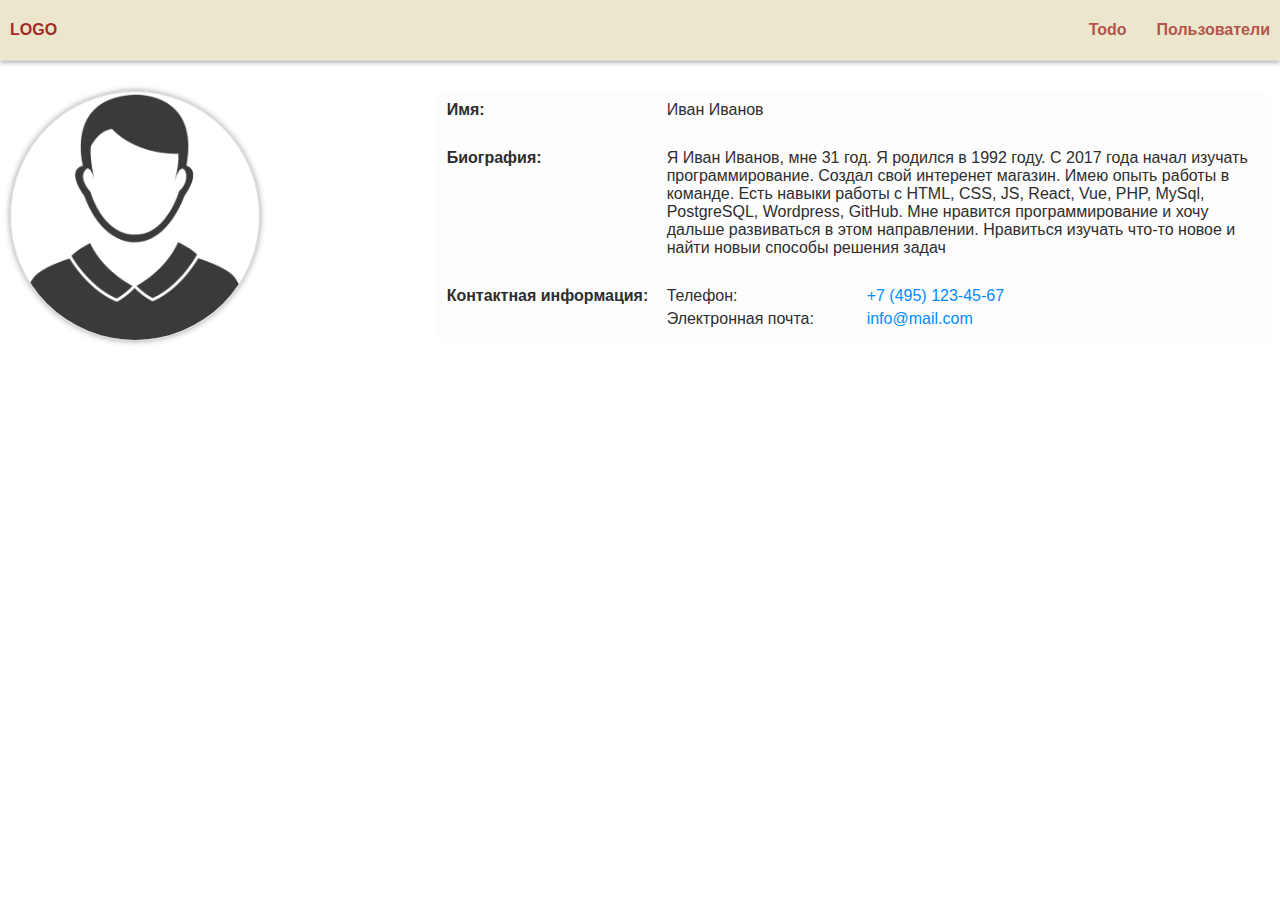
<file: index.html>
<!DOCTYPE html>
<html lang="en">
  <head>
    <meta charset="UTF-8" />
    <meta name="viewport" content="width=device-width, initial-scale=1.0" />
    <link rel="stylesheet" href="./css/style.css" />
    <title>Profile page</title>
  </head>
  <body>
    <header>
      <div class="header__content container">
        <a href="./index.html" class="logo">LOGO</a>
        <nav>
          <a href="./todo.html">Todo</a>
          <a href="./users.html">Пользователи</a>
        </nav>
      </div>
    </header>

    <main class="container">
      <div class="profile__content">
        <div class="profile-pic">
          <img src="images/profile.png" />
        </div>
        <div class="profile-info">
          <div class="data">
            <h4>Имя:</h4>
            <p>Иван Иванов</p>
          </div>
          <div class="data">
            <h4>Биография:</h4>
            <p>
              Я Иван Иванов, мне 31 год. Я родился в 1992 году. С 2017 года
              начал изучать программирование. Создал свой интеренет магазин.
              Имею опыть работы в команде. Есть навыки работы с HTML, CSS, JS,
              React, Vue, PHP, MySql, PostgreSQL, Wordpress, GitHub. Мне
              нравится программирование и хочу дальше развиваться в этом
              направлении. Нравиться изучать что-то новое и найти новыи способы
              решения задач
            </p>
          </div>
          <div class="data">
            <h4>Контактная информация:</h4>
            <ul>
              <li>
                <span>Телефон:</span>
                <a href="tel:74951234567">+7 (495) 123-45-67</a>
              </li>
              <li>
                <span>Электронная почта:</span>
                <a href="mailto:info@mail.com">info@mail.com</a>
              </li>
            </ul>
          </div>
        </div>
      </div>
    </main>
  </body>
</html>
</file>
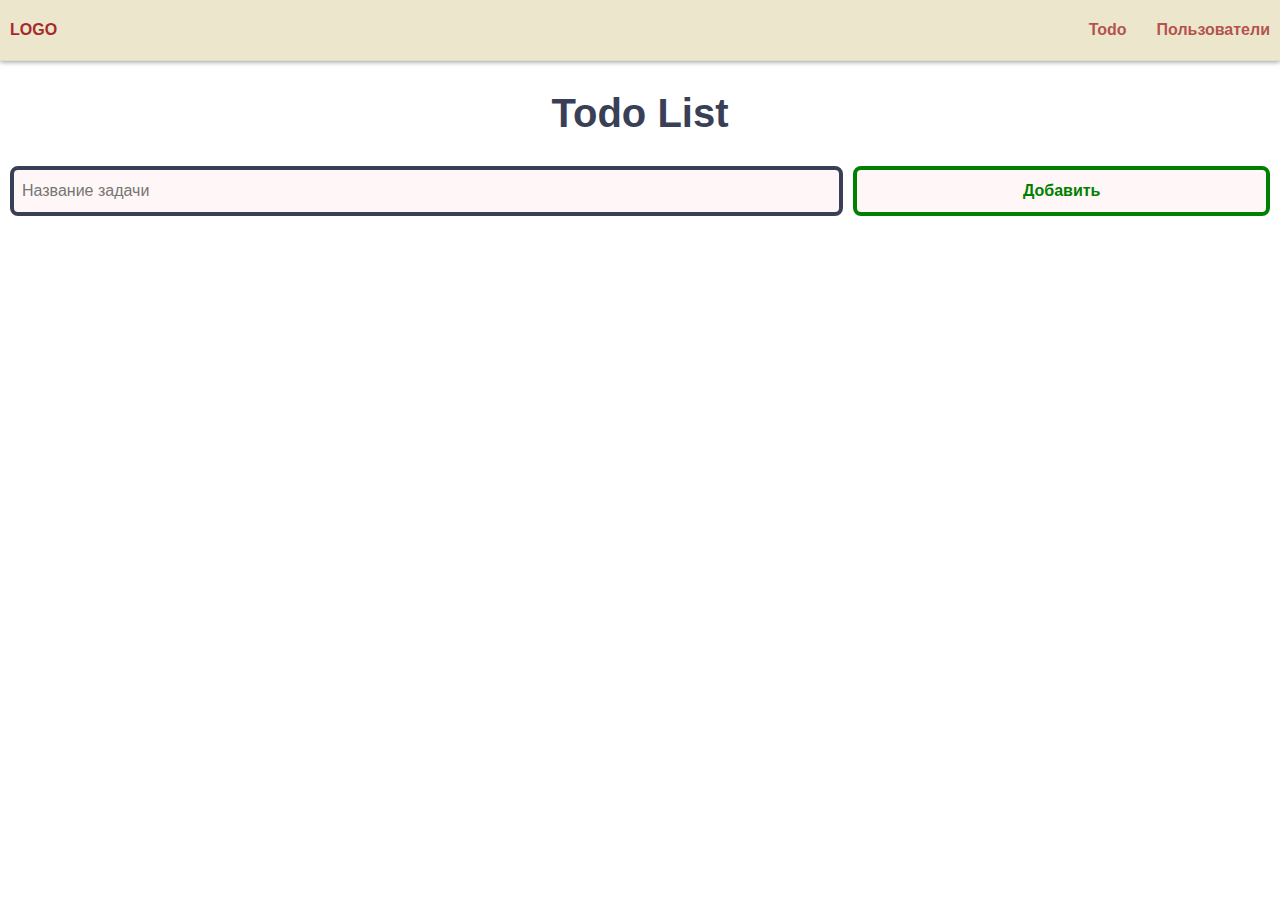
<file: todo.html>
<!DOCTYPE html>
<html lang="en">
  <head>
    <meta charset="UTF-8" />
    <meta name="viewport" content="width=device-width, initial-scale=1.0" />
    <link rel="stylesheet" href="./css/style.css" />
    <link rel="stylesheet" href="./css/todo.css" />
    <title>To Do List</title>
  </head>
  <body>
    <header>
      <div class="header__content container">
        <a href="./index.html" class="logo">LOGO</a>
        <nav>
          <a href="./todo.html">Todo</a>
          <a href="./users.html">Пользователи</a>
        </nav>
      </div>
    </header>
    <main class="container">
      <h1>Todo List</h1>
      <form action="">
        <input type="text" class="input" placeholder="Название задачи" />
        <button class="btn" type="submit">Добавить</button>
        <p class="error">
          Значение поля "Название задачи" не может быть пустым
        </p>
      </form>

      <div class="todo-container">
        <ol class="todo-list"></ol>
      </div>
    </main>
    <script src="./js/main.js"></script>
  </body>
</html>
</file>
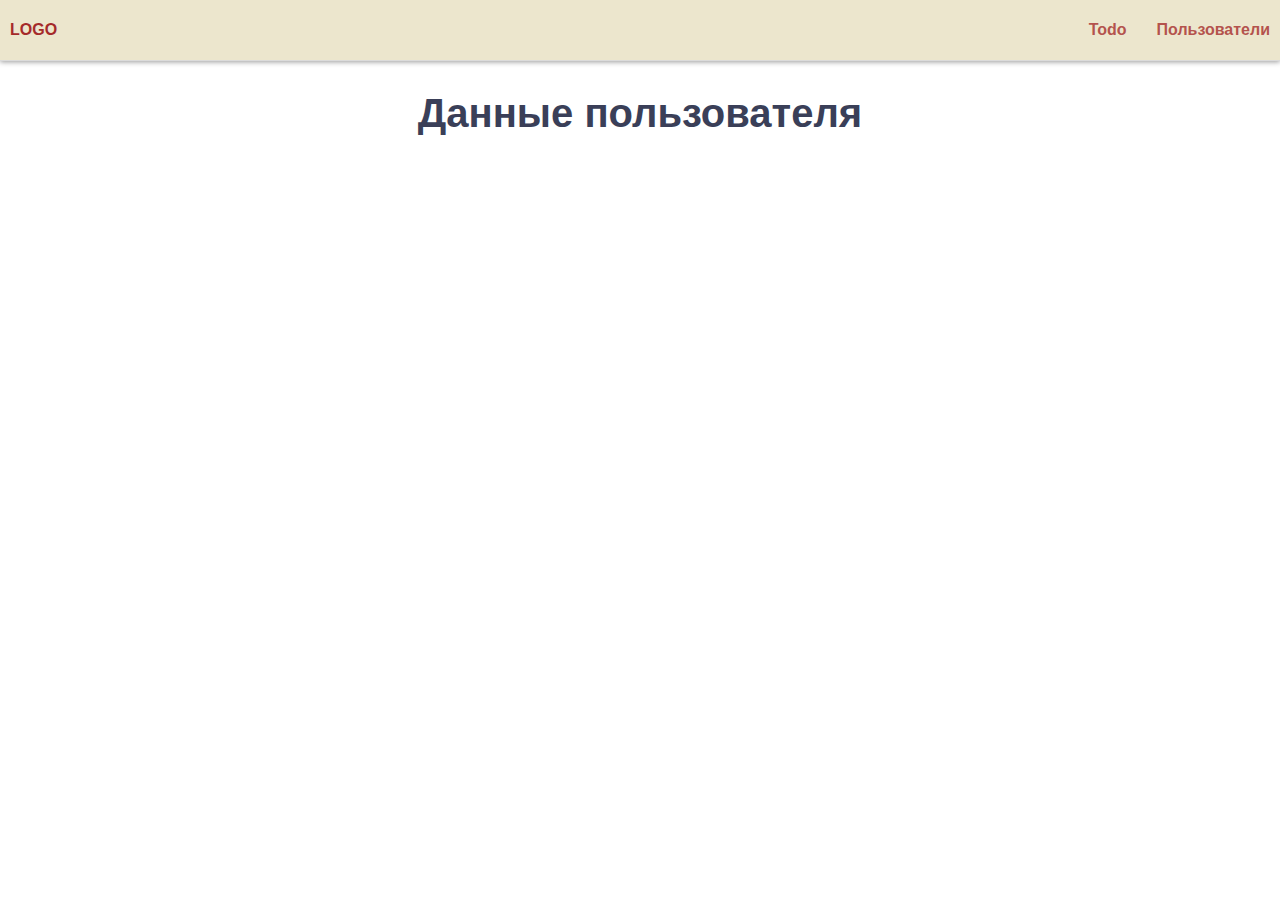
<file: user.html>
<!DOCTYPE html>
<html lang="en">
  <head>
    <meta charset="UTF-8" />
    <meta name="viewport" content="width=device-width, initial-scale=1.0" />
    <link rel="stylesheet" href="./css/style.css" />
    <link rel="stylesheet" href="./css/user.css" />
    <title>Профиль</title>
  </head>
  <body>
    <header>
      <div class="header__content container">
        <a href="./index.html" class="logo">LOGO</a>
        <nav>
          <a href="./todo.html">Todo</a>
          <a href="./users.html">Пользователи</a>
        </nav>
      </div>
    </header>
    <main class="container">
      <h1>Данные пользователя</h1>
      <div class="user-container"></div>
    </main>
    <script src="./js/fetchOne.js"></script>
  </body>
</html>
</file>
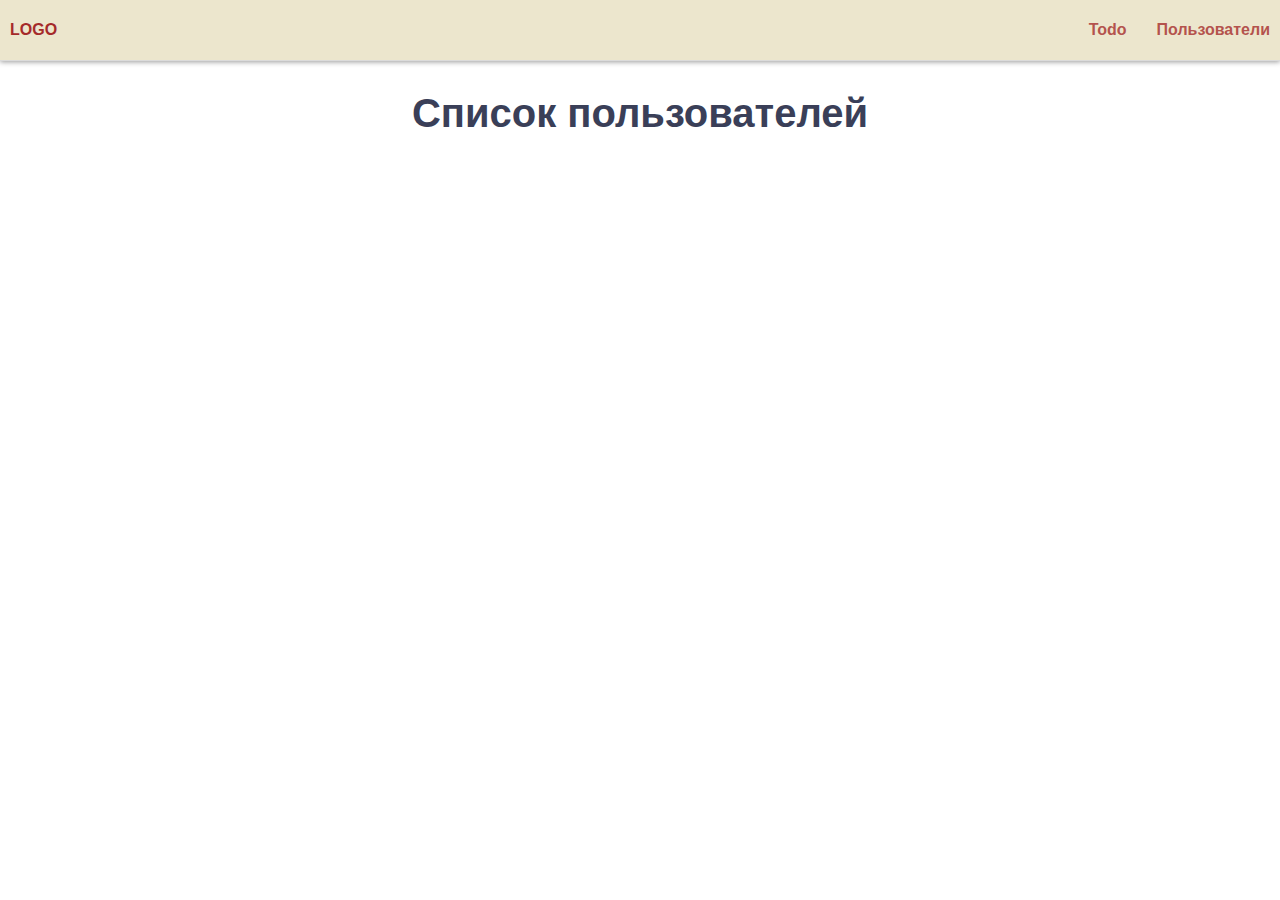
<file: users.html>
<!DOCTYPE html>
<html lang="en">
  <head>
    <meta charset="UTF-8" />
    <meta name="viewport" content="width=device-width, initial-scale=1.0" />
    <link rel="stylesheet" href="./css/style.css" />
    <link rel="stylesheet" href="./css/users.css" />
    <title>Пользователи</title>
  </head>
  <body>
    <header>
      <div class="header__content container">
        <a href="./index.html" class="logo">LOGO</a>
        <nav>
          <a href="./todo.html">Todo</a>
          <a href="./users.html">Пользователи</a>
        </nav>
      </div>
    </header>
    <main class="container">
      <h1>Список пользователей</h1>
      <div class="users-container"></div>
    </main>
    <script src="./js/fetch.js"></script>
  </body>
</html>
</file>
<file: css/style.css>
* {
  margin: 0;
  padding: 0;
  box-sizing: border-box;
}

a {
  text-decoration: none;
}

body {
  background: white;
  color: #3a3f58;
  font-family: "Roboto", sans-serif;
  min-height: 100vh;
}

header {
  background: #ece6cd;
  position: relative;
  z-index: 1;
  width: 100%;
  border-bottom: 1px solid hsl(0, 0%, 86%);
  margin-bottom: 30px;
  box-shadow: 0px 1px 5px rgba(0, 0, 0, 0.4);
}

.container {
  max-width: 1600px;
  margin: 0 auto;
  padding: 0 10px;
}

.header__content {
  display: flex;
  justify-content: space-between;
  align-items: center;
  height: 60px;
}
.header__content .logo {
  font-weight: 800;
  color: brown;
}
.header__content nav {
  display: flex;
  gap: 30px;
}
.header__content nav a {
  font-size: 1em;
  font-weight: 600;
  color: rgba(165, 42, 42, 0.8);
}
.header__content nav a:hover {
  color: brown;
  text-decoration: underline;
}

.profile__content {
  display: grid;
  grid-template-columns: 1fr 2fr;
  gap: 10px;
}
@media only screen and (max-width: 768px) {
  .profile__content {
    display: flex;
    flex-direction: column;
    gap: 10px;
    align-items: center;
  }
}
.profile__content .profile-pic {
  max-width: 500px;
  max-height: 500px;
  height: 100%;
  display: flex;
  justify-content: center;
  align-items: center;
  border-radius: 100%;
  border: 1px solid hsl(0, 0%, 86%);
  overflow: hidden;
  box-shadow: 0px 0px 6px 0px rgba(0, 0, 0, 0.4);
}
@media only screen and (max-width: 1280px) {
  .profile__content .profile-pic {
    max-width: 250px;
    max-height: 250px;
  }
}
.profile__content .profile-pic img {
  width: 100%;
  height: 100%;
}
.profile__content .profile-info {
  padding: 10px;
  background: #fdfdfd;
  border-radius: 8px;
  height: fit-content;
}
.profile__content .profile-info .data {
  display: grid;
  grid-template-columns: 210px 1fr;
  gap: 10px;
  margin-bottom: 30px;
  color: rgb(46, 46, 46);
}
.profile__content .profile-info .data:last-child {
  margin-bottom: 0;
}
@media only screen and (max-width: 900px) {
  .profile__content .profile-info .data {
    display: flex;
    flex-direction: column;
  }
}
.profile__content .profile-info .data h4 {
  font-weight: 600;
}
.profile__content .profile-info .data li {
  display: grid;
  grid-template-columns: 200px 1fr;
  margin-bottom: 5px;
}
@media only screen and (max-width: 380px) {
  .profile__content .profile-info .data li {
    display: flex;
    gap: 10px;
  }
}
@media only screen and (max-width: 300px) {
  .profile__content .profile-info .data li {
    display: flex;
    flex-direction: column;
    gap: 5px;
  }
}

.profile__content .profile-info .data li span {
  font-weight: 300;
}
.profile__content .profile-info .data li a {
  text-decoration: none;
  color: rgb(0, 140, 255);
}
.profile__content .profile-info .data li a:hover {
  text-decoration: underline;
}
</file>
<file: css/todo.css>
h1 {
  font-size: 2.5rem;
  margin-bottom: 30px;
  text-align: center;
}
@media only screen and (max-width: 768px) {
  main h1 {
    font-size: 1.5rem;
  }
}

form {
  position: relative;
  display: grid;
  grid-template-columns: 4fr 2fr;
  align-items: center;
  gap: 10px;
  margin-bottom: 50px;
}
@media only screen and (max-width: 600px) {
  form {
    grid-template-columns: 1fr;
  }
}

.input,
.btn {
  padding: 0.5rem;
  font-size: 1rem;
  border-radius: 8px;
  height: 100%;
}
@media only screen and (max-width: 600px) {
  .btn {
    height: 50px;
    background: green;
    color: white;
  }
}

form .input {
  position: relative;
  background: #fff7f7;
  min-width: 250px;
  border: 4px solid #3a3f58;
  height: 50px;
}

form .input:focus {
  outline: none;
  border: 4px solid #ee6a59;
}

form .btn {
  color: green;
  background: #fff7f7;
  border: 4px solid green;
  cursor: pointer;
  transition: all 0.3s ease;
  font-weight: 700;
}

form button:hover {
  background: green;
  color: white;
}

form .error {
  display: none;
  padding: 0 0.5rem;
  color: red;
}
form .show-error {
  display: block;
}

.todo-container {
  display: flex;
  justify-content: center;
  align-items: center;
}

.todo-list {
  width: 100%;
}

.todo {
  background: #fff7f7;
  color: black;
  font-size: 1.2rem;
  display: grid;
  grid-template-columns: 4fr 1fr 1fr;
  align-items: center;
  transition: all 0.5s ease;
  height: 50px;
  margin-bottom: 12px;
  border-radius: 8px;
  box-shadow: 0px 0px 5px #000;
}
@media only screen and (max-width: 600px) {
  .todo {
    grid-template-columns: 1fr 1fr;
    border-bottom-left-radius: 0;
    border-bottom-right-radius: 0;
    margin-bottom: 70px;
  }
}

.todo li {
  flex: 1;
  list-style: none;
}
@media only screen and (max-width: 600px) {
  .todo li {
    grid-column: 1/3;
    height: 50px;
    display: flex;
    align-items: center;
  }
}

.trash-btn,
.complete-btn {
  color: white;
  border: none;
  padding: 1rem;
  cursor: pointer;
  font-size: 1rem;
}

.trash-btn {
  background: red;
  border-top-right-radius: 8px;
  border-bottom-right-radius: 8px;
}
@media only screen and (max-width: 600px) {
  .trash-btn {
    border-top-right-radius: 0;
  }
}

.complete-btn {
  background: green;
}
@media only screen and (max-width: 600px) {
  .complete-btn {
    border-bottom-left-radius: 8px;
  }
}

.todo-item {
  padding: 0rem 0.5rem;
  min-width: 250px;
}

.completed {
  text-decoration: line-through;
  opacity: 0.5;
}
</file>
<file: css/user.css>
main h1 {
  font-size: 2.5rem;
  margin-bottom: 30px;
  text-align: center;
}
@media only screen and (max-width: 768px) {
  main h1 {
    font-size: 1.5rem;
  }
}

main a {
  cursor: pointer;
  display: flex;
  align-items: center;
  gap: 20px;
  padding: 7px 12px;
  background: #fff7f7;
  border-radius: 8px;
  margin-bottom: 10px;
  height: 50px;
}

main a:hover {
  text-decoration: underline;
}

main .user {
  display: flex;
  flex-direction: column;
  gap: 20px;
  font-size: 1.5rem;
}
@media only screen and (max-width: 768px) {
  main .user {
    font-size: 1rem;
  }
  main .user h3,
  main .user p {
    display: flex;
    flex-direction: column;
  }
}

main .user i {
  display: inline-block;
  font-weight: 300;
  font-size: 1rem;
  color: gray;
  width: 150px;
}
@media only screen and (max-width: 768px) {
  main .user i {
    font-size: 0.8rem;
  }
}

main .user-email {
  color: rgb(0, 89, 255);
}
</file>
<file: css/users.css>
main h1 {
  font-size: 2.5rem;
  margin-bottom: 30px;
  text-align: center;
}
@media only screen and (max-width: 768px) {
  main h1 {
    font-size: 1.5rem;
  }
}

main a {
  cursor: pointer;
  display: flex;
  align-items: center;
  gap: 20px;
  padding: 7px 12px;
  background: #fff7f7;
  border-radius: 8px;
  margin-bottom: 10px;
  height: 50px;
}
@media only screen and (max-width: 768px) {
  main a {
    display: flex;
    flex-direction: column;
    gap: 10px;
    align-items: center;
    height: fit-content;
  }
}

main a:hover {
  text-decoration: underline;
}

main a .user-id {
  width: 30px;
}

main i {
  font-weight: 300;
  font-size: 0.9rem;
  color: gray;
}

main .user-email {
  color: rgb(0, 89, 255);
}
</file>
